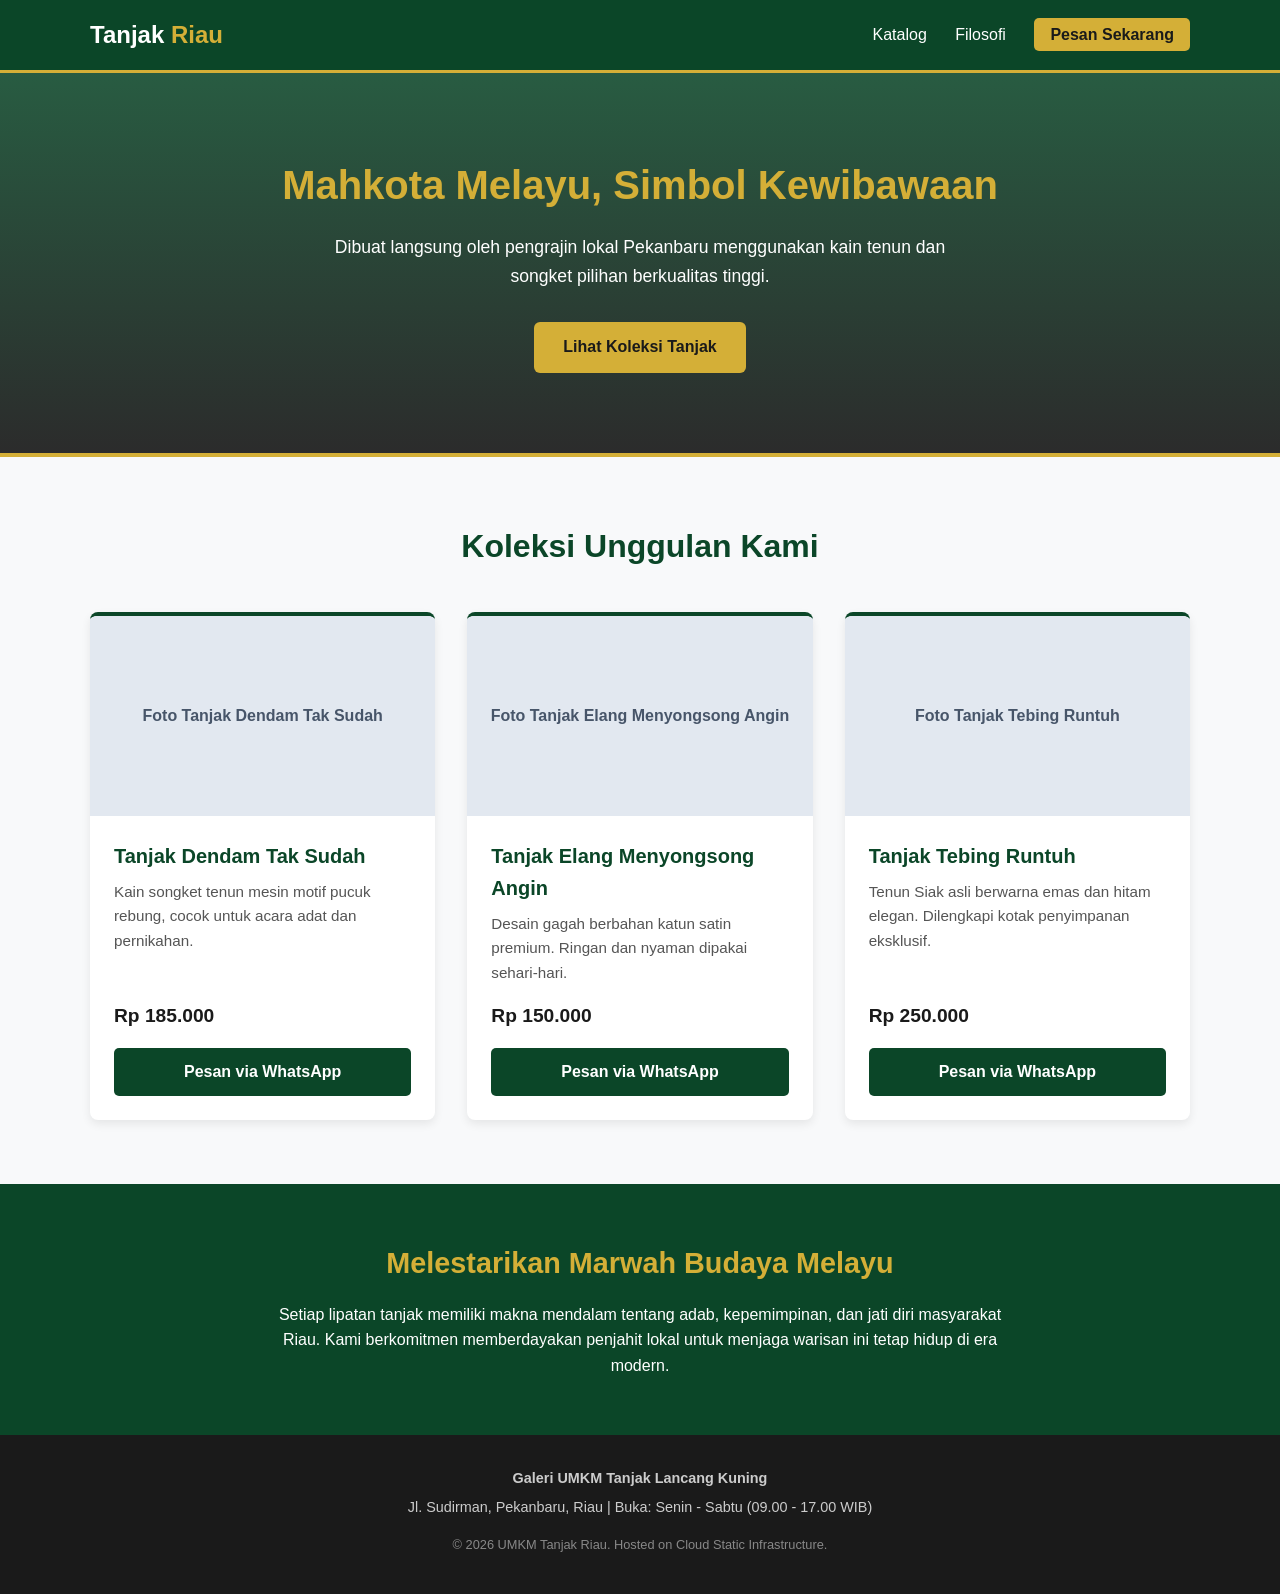
<file: index.html>
<!DOCTYPE html>
<html lang="id">
<head>
    <meta charset="UTF-8">
    <meta name="viewport" content="width=device-width, initial-scale=1.0">
    <meta name="description" content="UMKM Tanjak Riau - Warisan Budaya Melayu Berkelas dan Elegan">
    <title>Tanjak Lancang Kuning | UMKM Khas Riau</title>
    <link rel="stylesheet" href="style.css">
</head>
<body>
    <!-- Header & Navigasi -->
    <header>
        <div class="container nav-wrapper">
            <h1 class="logo">Tanjak <span>Riau</span></h1>
            <nav>
                <a href="#katalog">Katalog</a>
                <a href="#tentang">Filosofi</a>
                <a href="#kontak" class="btn-nav">Pesan Sekarang</a>
            </nav>
        </div>
    </header>

    <!-- Hero Section -->
    <section class="hero">
        <div class="container hero-content">
            <h2>Mahkota Melayu, Simbol Kewibawaan</h2>
            <p>Dibuat langsung oleh pengrajin lokal Pekanbaru menggunakan kain tenun dan songket pilihan berkualitas tinggi.</p>
            <a href="#katalog" class="btn-primary">Lihat Koleksi Tanjak</a>
        </div>
    </section>

    <!-- Katalog Produk -->
    <section id="katalog" class="container section-padding">
        <h3 class="section-title">Koleksi Unggulan Kami</h3>
        <div class="grid-produk">
            <!-- Produk 1 -->
            <div class="card">
                <div class="card-img placeholder-img">Foto Tanjak Dendam Tak Sudah</div>
                <div class="card-body">
                    <h4>Tanjak Dendam Tak Sudah</h4>
                    <p class="desc">Kain songket tenun mesin motif pucuk rebung, cocok untuk acara adat dan pernikahan.</p>
                    <p class="price">Rp 185.000</p>
                    <a href="https://wa.me/6281234567890?text=Halo,%20saya%20tertarik%20pesan%20Tanjak%20Dendam%20Tak%20Sudah" target="_blank" class="btn-order">Pesan via WhatsApp</a>
                </div>
            </div>

            <!-- Produk 2 -->
            <div class="card">
                <div class="card-img placeholder-img">Foto Tanjak Elang Menyongsong Angin</div>
                <div class="card-body">
                    <h4>Tanjak Elang Menyongsong Angin</h4>
                    <p class="desc">Desain gagah berbahan katun satin premium. Ringan dan nyaman dipakai sehari-hari.</p>
                    <p class="price">Rp 150.000</p>
                    <a href="https://wa.me/6281234567890?text=Halo,%20saya%20tertarik%20pesan%20Tanjak%20Elang%20Menyongsong%20Angin" target="_blank" class="btn-order">Pesan via WhatsApp</a>
                </div>
            </div>

            <!-- Produk 3 -->
            <div class="card">
                <div class="card-img placeholder-img">Foto Tanjak Tebing Runtuh</div>
                <div class="card-body">
                    <h4>Tanjak Tebing Runtuh</h4>
                    <p class="desc">Tenun Siak asli berwarna emas dan hitam elegan. Dilengkapi kotak penyimpanan eksklusif.</p>
                    <p class="price">Rp 250.000</p>
                    <a href="https://wa.me/6281234567890?text=Halo,%20saya%20tertarik%20pesan%20Tanjak%20Tebing%20Runtuh" target="_blank" class="btn-order">Pesan via WhatsApp</a>
                </div>
            </div>
        </div>
    </section>

    <!-- Filosofi Singkat -->
    <section id="tentang" class="about-section">
        <div class="container">
            <h3>Melestarikan Marwah Budaya Melayu</h3>
            <p>Setiap lipatan tanjak memiliki makna mendalam tentang adab, kepemimpinan, dan jati diri masyarakat Riau. Kami berkomitmen memberdayakan penjahit lokal untuk menjaga warisan ini tetap hidup di era modern.</p>
        </div>
    </section>

    <!-- Footer -->
    <footer id="kontak">
        <div class="container footer-content">
            <p><strong>Galeri UMKM Tanjak Lancang Kuning</strong></p>
            <p>Jl. Sudirman, Pekanbaru, Riau | Buka: Senin - Sabtu (09.00 - 17.00 WIB)</p>
            <p class="copyright">&copy; 2026 UMKM Tanjak Riau. Hosted on Cloud Static Infrastructure.</p>
        </div>
    </footer>
</body>
</html>
</file>
<file: style.css>
/* Reset & Variabel Warna Khas Melayu */
:root {
    --primary-green: #0b4628;
    --accent-gold: #d4af37;
    --gold-hover: #b59226;
    --dark-bg: #1a1a1a;
    --light-bg: #f8f9fa;
    --text-dark: #2c3e50;
    --white: #ffffff;
}

* {
    margin: 0;
    padding: 0;
    box-sizing: border-box;
    font-family: 'Segoe UI', Tahoma, Geneva, Verdana, sans-serif;
}

body {
    color: var(--text-dark);
    background-color: var(--light-bg);
    line-height: 1.6;
}

.container {
    width: 90%;
    max-width: 1100px;
    margin: 0 auto;
}

/* Header */
header {
    background-color: var(--primary-green);
    color: var(--white);
    padding: 1rem 0;
    position: sticky;
    top: 0;
    z-index: 100;
    border-bottom: 3px solid var(--accent-gold);
}

.nav-wrapper {
    display: flex;
    justify-content: space-between;
    align-items: center;
}

.logo {
    font-size: 1.5rem;
    font-weight: bold;
}

.logo span {
    color: var(--accent-gold);
}

nav a {
    color: var(--white);
    text-decoration: none;
    margin-left: 1.5rem;
    font-weight: 500;
    transition: color 0.3s;
}

nav a:hover {
    color: var(--accent-gold);
}

.btn-nav {
    background-color: var(--accent-gold);
    color: var(--dark-bg) !important;
    padding: 0.5rem 1rem;
    border-radius: 5px;
    font-weight: bold;
}

/* Hero Section */
.hero {
    background: linear-gradient(rgba(11, 70, 40, 0.88), rgba(26, 26, 26, 0.92));
    color: var(--white);
    text-align: center;
    padding: 5rem 1rem;
    border-bottom: 4px solid var(--accent-gold);
}

.hero h2 {
    font-size: 2.5rem;
    color: var(--accent-gold);
    margin-bottom: 1rem;
}

.hero p {
    max-width: 650px;
    margin: 0 auto 2rem auto;
    font-size: 1.1rem;
}

.btn-primary {
    display: inline-block;
    background-color: var(--accent-gold);
    color: var(--dark-bg);
    padding: 0.8rem 1.8rem;
    text-decoration: none;
    font-weight: bold;
    border-radius: 6px;
    transition: background 0.3s;
}

.btn-primary:hover {
    background-color: var(--gold-hover);
}

/* Katalog Section */
.section-padding {
    padding: 4rem 0;
}

.section-title {
    text-align: center;
    font-size: 2rem;
    color: var(--primary-green);
    margin-bottom: 2.5rem;
}

.grid-produk {
    display: grid;
    grid-template-columns: repeat(auto-fit, minmax(280px, 1fr));
    gap: 2rem;
}

.card {
    background: var(--white);
    border-radius: 8px;
    overflow: hidden;
    box-shadow: 0 4px 10px rgba(0, 0, 0, 0.08);
    border-top: 4px solid var(--primary-green);
    display: flex;
    flex-direction: column;
}

.placeholder-img {
    height: 200px;
    background-color: #e2e8f0;
    color: #475569;
    display: flex;
    align-items: center;
    justify-content: center;
    font-weight: bold;
    text-align: center;
    padding: 1rem;
}

.card-body {
    padding: 1.5rem;
    display: flex;
    flex-direction: column;
    flex-grow: 1;
}

.card-body h4 {
    color: var(--primary-green);
    font-size: 1.25rem;
    margin-bottom: 0.5rem;
}

.desc {
    font-size: 0.95rem;
    color: #555;
    margin-bottom: 1rem;
    flex-grow: 1;
}

.price {
    font-size: 1.2rem;
    font-weight: bold;
    color: var(--dark-bg);
    margin-bottom: 1rem;
}

.btn-order {
    display: block;
    text-align: center;
    background-color: var(--primary-green);
    color: var(--white);
    padding: 0.7rem;
    text-decoration: none;
    border-radius: 5px;
    font-weight: 600;
    transition: background 0.3s;
}

.btn-order:hover {
    background-color: #07301b;
}

/* About Section */
.about-section {
    background-color: var(--primary-green);
    color: var(--white);
    text-align: center;
    padding: 3.5rem 1rem;
}

.about-section h3 {
    color: var(--accent-gold);
    font-size: 1.8rem;
    margin-bottom: 1rem;
}

.about-section p {
    max-width: 750px;
    margin: 0 auto;
}

/* Footer */
footer {
    background-color: var(--dark-bg);
    color: #ccc;
    text-align: center;
    padding: 2rem 1rem;
    font-size: 0.9rem;
}

footer p {
    margin-bottom: 0.4rem;
}

.copyright {
    margin-top: 1rem;
    font-size: 0.8rem;
    color: #888;
}

/* Error Page Styling */
.error-page {
    display: flex;
    align-items: center;
    justify-content: center;
    min-height: 100vh;
    background-color: var(--primary-green);
    color: var(--white);
    text-align: center;
    padding: 1rem;
}

.error-container {
    max-width: 500px;
    background: var(--dark-bg);
    padding: 3rem 2rem;
    border-radius: 10px;
    border: 2px solid var(--accent-gold);
}

.error-code {
    font-size: 5rem;
    color: var(--accent-gold);
    line-height: 1;
    margin-bottom: 0.5rem;
}

.error-container h2 {
    margin-bottom: 1rem;
}

.error-container p {
    color: #ccc;
    margin-bottom: 2rem;
}

/* Responsif Mobile */
@media (max-width: 600px) {
    .nav-wrapper {
        flex-direction: column;
        gap: 0.8rem;
    }
    nav a {
        margin: 0 0.7rem;
    }
    .hero h2 {
        font-size: 1.8rem;
    }
}
</file>
